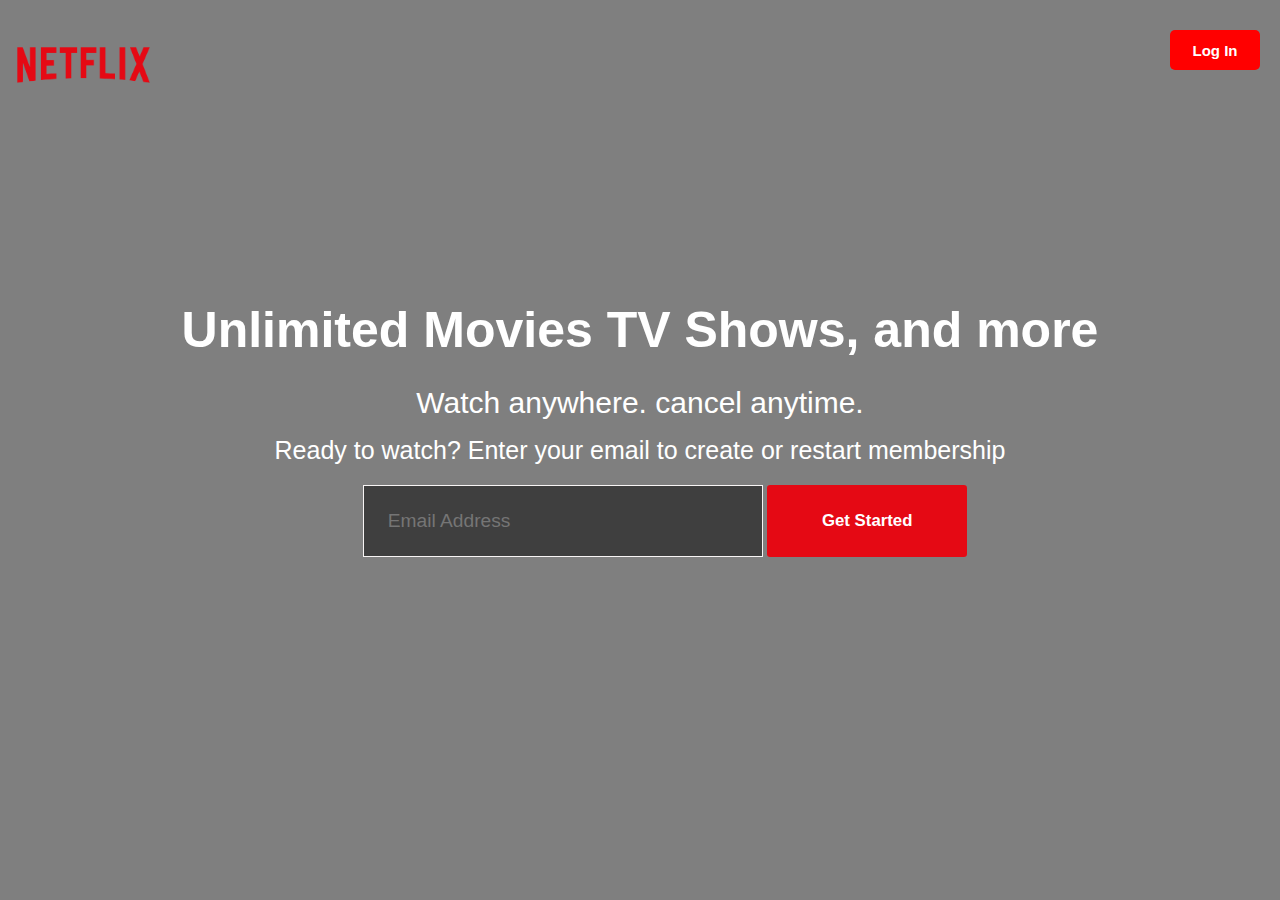
<file: netflix.html>
<!DOCTYPE html>
<html lang="en">
<head>
    <meta charset="UTF-8">
    <meta http-equiv="X-UA-Compatible" content="IE=edge">
    <meta name="viewport" content="width=device-width, initial-scale=1.0">
    <link rel="stylesheet" href="/main.css">
    <title>Document</title>
    <link rel="stylesheet" href="main.css">
</head>
<body>
    <div class="container">
        <div class="header">
            <img src="picure.png" alt="">
            <button class="login-btn">Log In</button>
        </div>
        <div class="text-container">
            <h1>Unlimited Movies TV Shows, and more</h1>
            <h4>Watch anywhere. cancel anytime. </h4>
            <h5>Ready to watch? Enter your email to create
                or restart membership
            </h5>
        </div>
        <div class="form">
            <input type="email" placeholder="Email Address"> &nbsp;
            <button class="getstarted-btn">Get Started</button>
        
</body>
</html>
</file>
<file: main.css>
*{
    padding: 0;
    margin: 0;
    box-sizing: border-box;
}

body{
    background: url('https://wpassets.brainstation.io/app/uploads/2017/04/13100509/Netflix-Background.jpg');
    position: absolute;
    font-family:Verdana, Geneva, Tahoma, sans-serif;
}




.container{
    height: 100vh;
    width: 100vw;
    position: relative;
    background-color: rgba(0, 0, 0, 0.5);
}

.header{
    height: 100px;
    display: flex;
    justify-content: space-between;
    padding-top: 30px;
}

button.login-btn{
    width: 90px;
    height: 40px;
    background-color: red;
    color: white;
    font-size: 15px;
    font-weight: bolder;
    border: none;
    border-radius: 5px;
    margin-right: 20px;
}

.text-container{
    color: white;
    margin: auto;
    width: 1200px;
    margin-top: 190px;
    display: grid;
    gap: 1rem;
    text-align: center;
}

.text-container h1{
    font-size: 50px;
    line-height: 5rem;
}

.text-container h4{
    font-size: 30px;
    font-weight: 500;
}

.text-container h5{
    font-size: 25px;
    font-weight: 500;
}

.form{
 
    display: flex;
    justify-content: center;
    margin-top: 20px;
    margin-left: 50px;
}
input{
    background-color: rgba(0, 0, 0, 0.5);
    color: white;
    width: 400px;
    border: none;
    padding: 1.5rem;
    font-size: 1.2rem;
    border: 1px solid rgb(248, 245, 245);
   
   }

    button.getstarted-btn{
      padding: 0.5rem 1rem;
    background-color: #e50914;
    border: none;
    text-align:center;
    cursor: pointer;
    color: white;
    border-radius: 0.2rem;
    font-weight: bolder;
    font-size: 1.05rem;
    width: 200px;
  }
</file>
